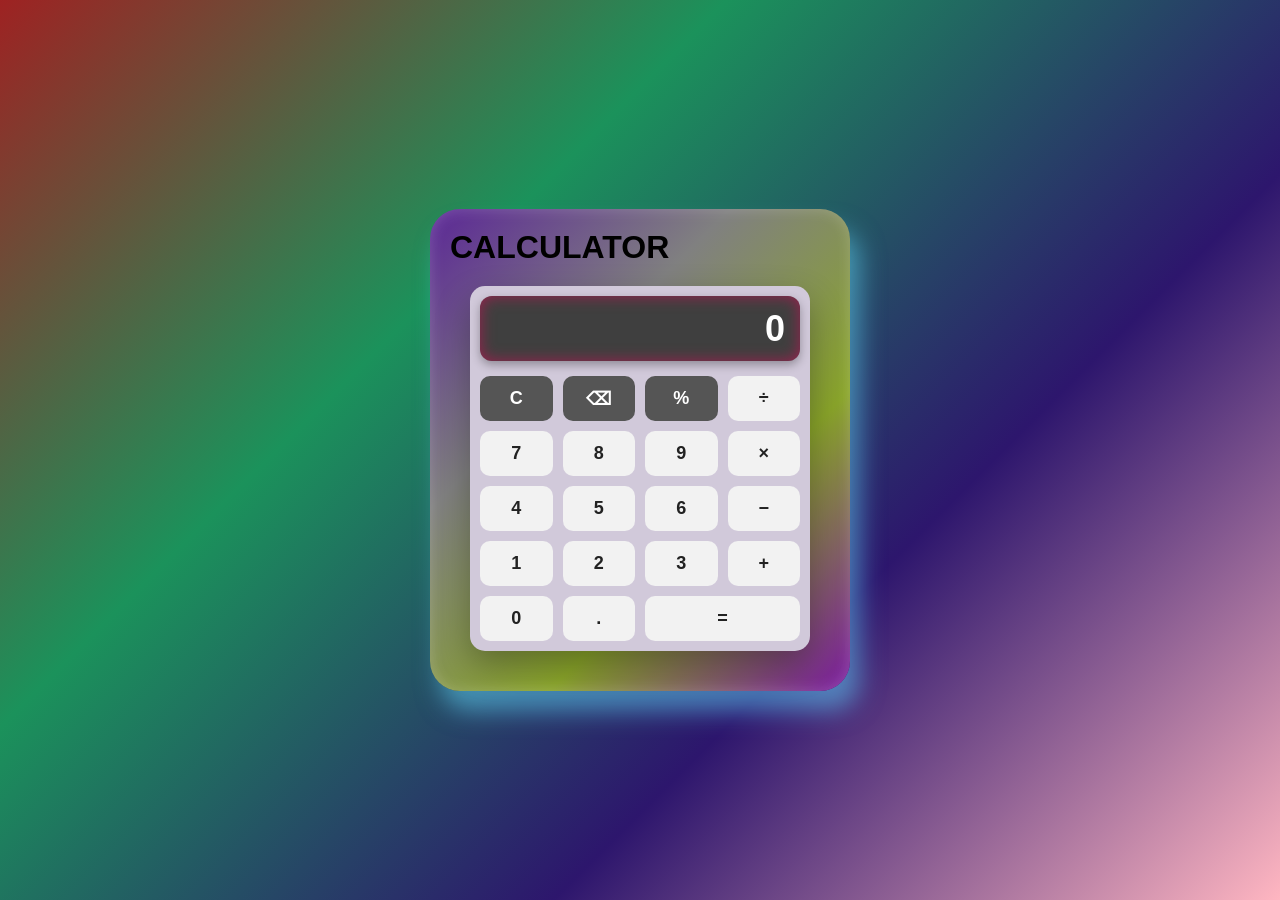
<file: CALCULATOR/index.html>
<!DOCTYPE html>
<html lang="en">

<head>
    <meta charset="UTF-8">
    <meta name="viewport" content="width=device-width, initial-scale=1.0">
    <title>ADVANCE CALCULATOR</title>

    <link rel="stylesheet" href="style.css">

</head>

<body>
    <div class="container">

        <h1>CALCULATOR</h1>

        <div class="calculator">
            <div class="display">
                <input class="calc-buttons" id="display" type="text" value="0" readonly>
            </div>

            <div class="button">
                <button onclick="clearCalc()">C</button>
                <button onclick="backspace()">⌫</button>
                <button onclick="addCalc('%')">%</button>
                <button class="operator" onclick="oneCalc('/')">÷</button>

                <button onclick="oneCalc('7')">7</button>
                <button onclick="oneCalc('8')">8</button>
                <button onclick="oneCalc('9')">9</button>
                <button class="operator" onclick="oneCalc('*')">×</button>

                <button onclick="oneCalc('4')">4</button>
                <button onclick="oneCalc('5')">5</button>
                <button onclick="oneCalc('6')">6</button>
                <button class="operator" onclick="oneCalc('-')">−</button>

                <button onclick="oneCalc('1')">1</button>
                <button onclick="oneCalc('2')">2</button>
                <button onclick="oneCalc('3')">3</button>
                <button class="operator" onclick="oneCalc('+')">+</button>

                <button onclick="oneCalc('0')">0</button>
                <button onclick="oneCalc('.')">.</button>
                <button class="equal" onclick="calculate()">=</button>

            </div>
        </div>
    </div>

    <script src="script.js"></script>
</body>

</html>
</file>
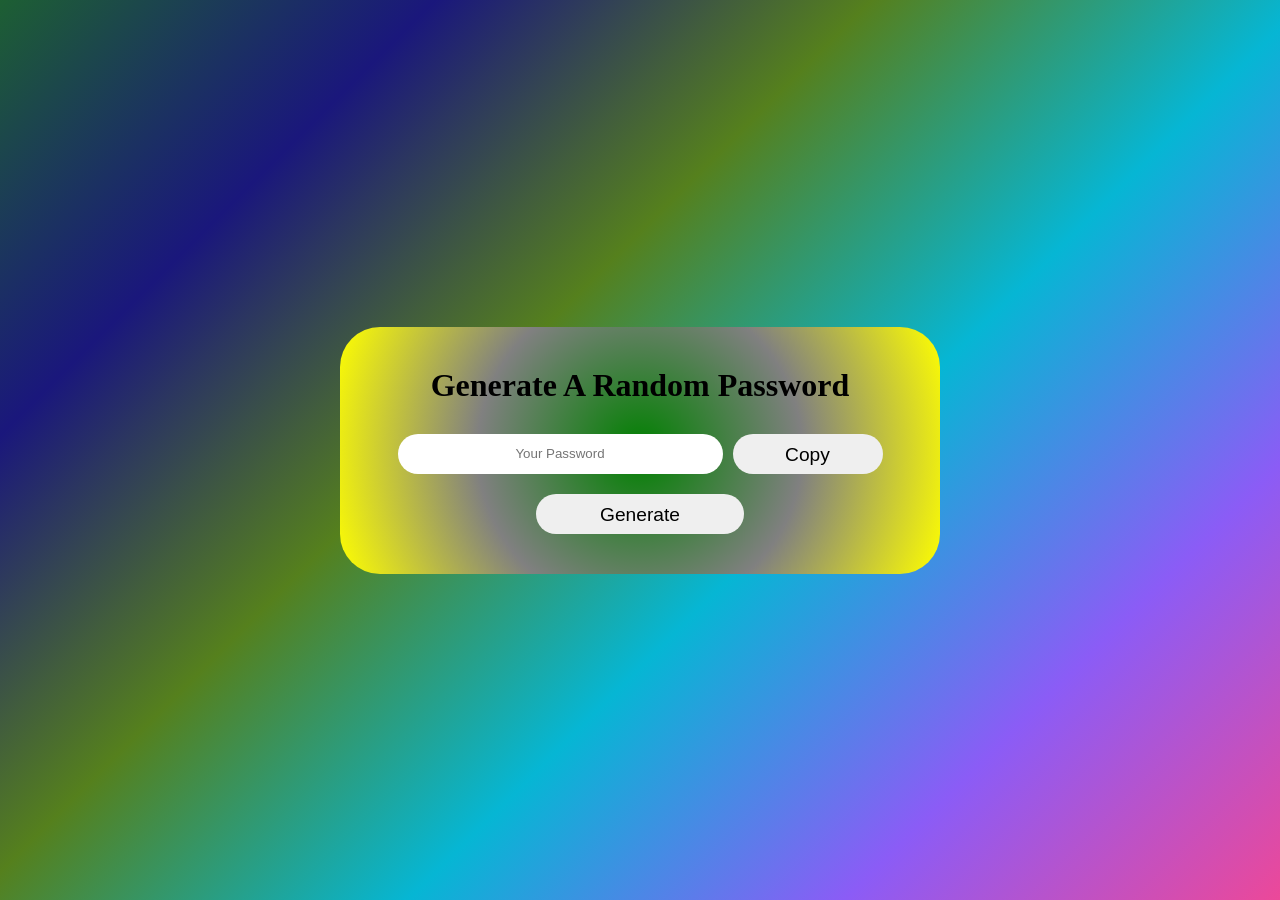
<file: RANDOM PASSWORD/index.html>
<!DOCTYPE html>
<html lang="en">
<head>
    <meta charset="UTF-8">
    <meta name="viewport" content="width=device-width, initial-scale=1.0">
    <title>Random Password Generator</title>
    <link rel="stylesheet" href="style.css">
</head>

<body>
    <div class="container">
        <h1>Generate A Random Password</h1>

        <div class="display">
            <input type="text" id="password" name="password" placeholder="Your Password" readonly>
            <input type="button" id="copy" value="Copy" onclick="copyPassword()">
        </div>

        <div class="generate">
            <input type="button" id="generate" value="Generate" onclick="generatePassword()">
        </div>
    </div>

    <script src="script.js"></script>
</body>
</html>
</file>
<file: CALCULATOR/style.css>
* {
    margin: 0;
    padding: 0;
    box-sizing: border-box;
}

body {
    min-height: 100vh;
    display: flex;
    justify-content: center;
    align-items: center;
    background: linear-gradient(
        135deg,
        #9e2222,
        #1b925b,
        #2d166d,
        #ffb6c1
    );
    font-family: Arial, Helvetica, sans-serif;
}

.calculator {
    margin: 20px;
    padding: 10px;
    background-color: #d1c9da;
    border-radius: 15px;
    box-shadow: 0 15px 35px rgba(0, 0, 0, 0.3);
}

.container {
    width: 100%;
    max-width: 420px;
    padding: 20px;
    background: linear-gradient(
        135deg,
        #5b2796,
        #808080,
        #8aa52a,
        #7a19a0
    );
    border-radius: 30px;
    box-shadow:
        10px 20px 25px rgba(100, 219, 255, 0.5),
        inset 0 0 15px rgba(255, 255, 255, 0.2);
}

.display {
    margin-bottom: 15px;
}

#display {
    width: 100%;
    height: 65px;
    padding: 10px 15px;
    overflow-x: auto;
    white-space: nowrap;
    border: none;
    border-radius: 12px;
    outline: none;
    background: #3f3f3f;
    color: white;
    font-size: 36px;
    font-weight: bold;
    text-align: right;
    box-shadow:
        inset 0 0 15px rgba(255, 0, 98, 0.5),
        0 4px 10px rgba(0, 0, 0, 0.3);
}

.button {
    display: grid;
    grid-template-columns: repeat(4, 1fr);
    gap: 10px;
    width: 100%;
}

.button > button {
    width: 100%;
    height: 45px;
    border: none;
    border-radius: 10px;
    outline: none;
    background: #f2f2f2;
    color: #222;
    font-size: 18px;
    font-weight: bold;
    cursor: pointer;
    transition:
        transform 0.15s ease,
        background 0.25s ease,
        box-shadow 0.25s ease;
}

.button > button:hover {
    background: linear-gradient(
        135deg,
        #ec4899,
        #8b5cf6
    );
    color: white;
    transform: translateY(-2px);
    box-shadow: 0 5px 12px rgba(0, 0, 0, 0.3);
}

.button > button:active {
    transform: scale(0.95);
}

.button button:nth-child(1),
.button button:nth-child(2),
.button button:nth-child(3) {
    background-color: #555;
    color: white;
}

.button button:nth-child(1):hover,
.button button:nth-child(2):hover,
.button button:nth-child(3):hover {
    background: #e41616;
}

.equal {
    grid-column: span 2;
    background: linear-gradient(
        135deg,
        #ec4899,
        #8b5cf6
    );
    color: white;
}

.equal:hover {
    background: linear-gradient(
        135deg,
        #e2f43f,
        #20e451
    );
    box-shadow: 0 5px 20px rgba(10, 19, 55, 0.6);
}

.operator {
    background: linear-gradient(
        135deg,
        #48ec71,
        #f65c5c
    );
    color: white;
}

.operator:hover {
    background: linear-gradient(
        135deg,
        #f4783f,
        #4420e4
    );
    box-shadow: 0 5px 20px rgba(10, 19, 55, 0.6);
}

@media (max-width: 480px) {
    .calculator {
        width: calc(100% - 30px);
        margin: 15px;
        padding: 7px;
    }

    .container {
        padding: 15px;
        border-radius: 22px;
    }

    #display {
        height: 60px;
        font-size: 30px;
    }

    .button {
        gap: 8px;
    }

    .button > button {
        height: 42px;
        font-size: 16px;
    }
}
</file>
<file: RANDOM PASSWORD/style.css>
* {
    margin: 0;
    padding: 0;
    box-sizing: border-box;
}

body {
    min-height: 100vh;
    width: 100%;
    display: flex;
    justify-content: center;
    align-items: center;
    background: linear-gradient(135deg, #1d5f33, #1a177c, #55801d, #06b6d4, #8b5cf6, #ec4899);
}

.container {
    width: min(600px, calc(100% - 40px));
    padding: 40px;
    border-radius: 40px;
    background: radial-gradient(circle, green, grey, yellow);
    text-align: center;
}

h1 {
    margin-bottom: 20px;
}

.display {
    width: 100%;
    padding: 10px;
    display: flex;
    align-items: center;
    justify-content: center;
    gap: 10px;
}

#password {
    width: 65%;
    height: 40px;
    padding: 10px 20px;
    border: none;
    border-radius: 40px;
    text-align: center;
    outline: none;
}

#copy {
    width: 30%;
    height: 40px;
    padding: 10px 20px;
    border: none;
    border-radius: 40px;
    font-size: larger;
    cursor: pointer;
}

#generate {
    width: 40%;
    height: 40px;
    margin-top: 10px;
    padding: 10px 20px;
    border: none;
    border-radius: 40px;
    font-size: larger;
    cursor: pointer;
}

#copy:hover,
#generate:hover {
    background-color: #030303;
    color: white;
}

@media (max-width: 500px) {
    .container {
        padding: 25px;
    }

    h1 {
        font-size: 24px;
    }

    .display {
        flex-direction: column;
    }

    #password,
    #copy,
    #generate {
        width: 100%;
    }
}
</file>
